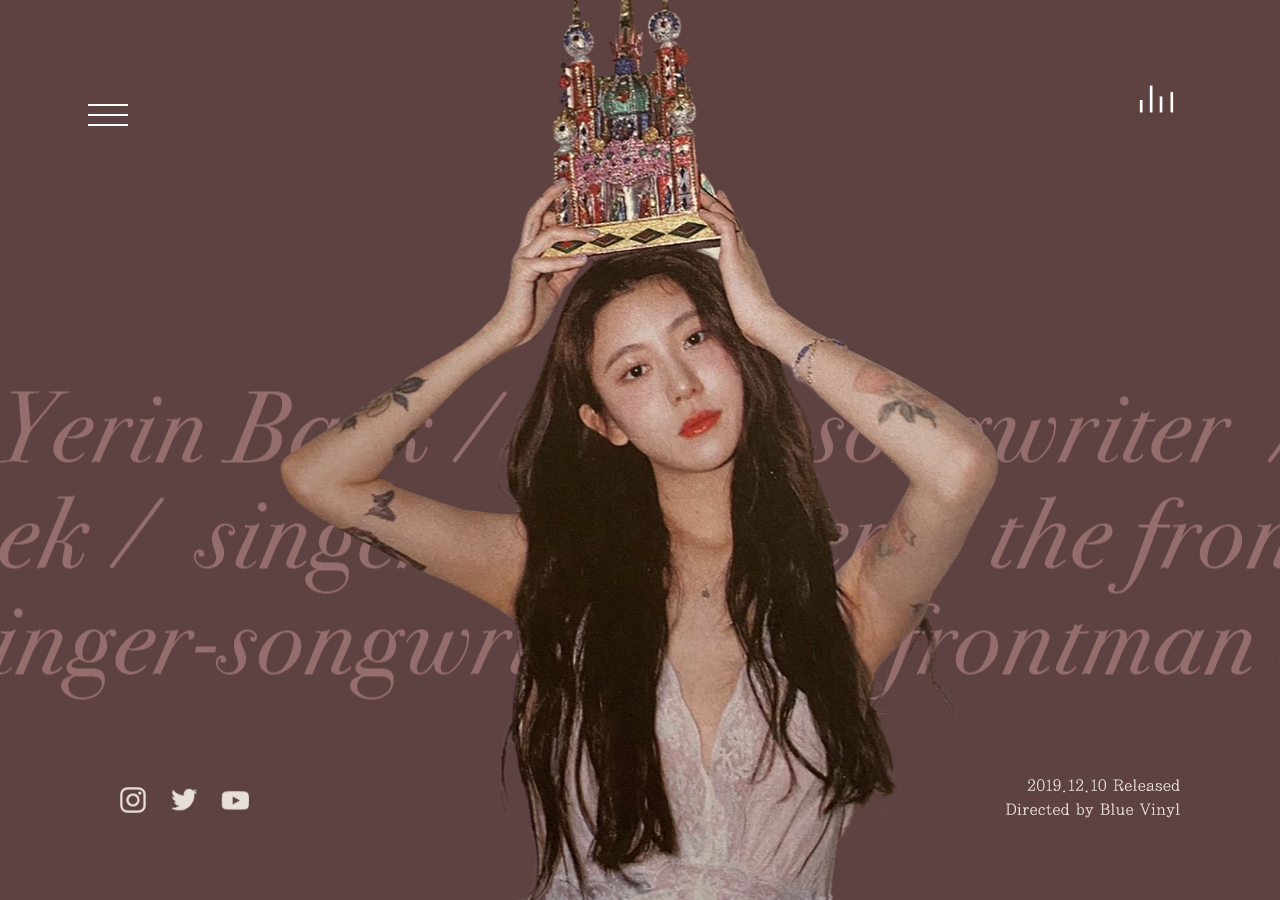
<file: about.html>
<!DOCTYPE html>
<html lang="en">
<head>
    <meta charset="UTF-8">
    <title>About</title>
    <link rel="stylesheet" href="css/plugin/reset.css">
    <link rel="stylesheet" href="css/plugin/common.css">
    <link rel="stylesheet" href="css/about.css">
    <link rel="stylesheet" href="css/menu.css">

    <script src="js/plugin/jquery-1.8.1.min.js"></script>
    <script src="js/plugin/easing.js"></script>

</head>
<body>

<!--<div class="posNum"></div>

<button class="startPoint"></button>-->

<div id="navi">
    <img src="main/top/btn_menu.png" alt="" class="btn_menu">
    <img src="main/top/btn_music.png" alt="" class="btn_music">
    <img src="main/top/btn_sns.png" alt="" class="btn_sns">
    <img src="main/top/font_2019.png" alt="" class="font_2019">
</div>





<!--menu-->
<div id="menu">


    <div class="menu_btn_x">
        <img src="menu/menu_btn_x.png" alt="">
    </div>


    <div class="menu_left">

        <div class="s1_line">
            <div class="line101">
                <svg version="1.1" id="Layer_1" xmlns="http://www.w3.org/2000/svg"
                     xmlns:xlink="http://www.w3.org/1999/xlink" x="0px" y="0px"
                     width="781px" height="482px" viewBox="0 0 781 482" style="enable-background:new 0 0 781 482;"
                     xml:space="preserve">
                <style type="text/css">
                    .menu_st01 {
                        fill: transparent;
                        stroke: #ffffff;
                        stroke-width: 2;
                        stroke-miterlimit: 10;
                        opacity: 4%;
                    }
                </style>
                    <path class="menu_st01" d="M1,430.63c0,0,147.36,53.9,277.87,50.64S753.45,427.16,780.43,0.1"/>
                </svg>
            </div>

            <div class="line102">
                <svg version="1.1" id="Layer_1" xmlns="http://www.w3.org/2000/svg"
                     xmlns:xlink="http://www.w3.org/1999/xlink" x="0px" y="0px"
                     width="535px" height="502px" viewBox="0 0 535 502" style="enable-background:new 0 0 535 502;"
                     xml:space="preserve">
                <style type="text/css">
                    .menu_st02 {
                        fill: none;
                        stroke: #ffffff;
                        stroke-miterlimit: 10;
                        stroke-width: 2;
                        opacity: 4%;
                    }
                </style>
                    <path class="menu_st02" d="M116.3,501.85c0,0-166.5-324.81-99.43-460.86s517.78,114.74,517.78,114.74"/>
                </svg>
            </div>

            <div class="line103">
                <svg version="1.1" id="Layer_1" xmlns="http://www.w3.org/2000/svg"
                     xmlns:xlink="http://www.w3.org/1999/xlink" x="0px" y="0px"
                     width="593px" height="747px" viewBox="0 0 593 747" style="enable-background:new 0 0 593 747;"
                     xml:space="preserve">
                <style type="text/css">
                    .menu_st03 {
                        fill: transparent;
                        stroke: #ffffff;
                        stroke-width: 2;
                        stroke-miterlimit: 10;
                        opacity: 4%;
                    }
                </style>
                    <path class="menu_st03" d="M0,746.5c0,0,93.97-52.95,184.97-277.44C269.44,260.66,464.49,52.23,593-0.5"/>
                </svg>
            </div>
        </div>



        <div class="menu_f">

            <div class="menu_f_title">
                <img src="menu/menu_f_title.png" alt="">
            </div>

            <div class="menu_f_mid">
                <div class="menu_f_home">
                    <img src="menu/menu_f_home.png" alt="">
                </div>

                <div class="menu_f_about">
                    <img src="menu/menu_f_about.png" alt="">
                </div>

                <div class="menu_f_photo">
                    <img src="menu/menu_f_photo.png" alt="">
                </div>

                <div class="menu_f_video">
                    <img src="menu/menu_f_video.png" alt="">
                </div>



                <a class="menu_fd_home"  href="index.html">
                    <img src="menu/menu_fd_home.png" alt="">
                </a>

                <a class="menu_fd_about" href="about.html">
                    <img src="menu/menu_fd_about.png" alt="">
                </a>

                <a class="menu_fd_photo" href="photo.html">
                    <img src="menu/menu_fd_photo.png" alt="">
                </a>

                <a class="menu_fd_video" href="video.html">
                    <img src="menu/menu_fd_video.png" alt="">
                </a>

            </div>

            <div class="menu_f_bottom">
                <div class="menu_f_ticket">
                    <img src="menu/menu_f_ticket.png" alt="">
                </div>

                <a class="menu_fd_ticket" href="concert.html">
                    <img src="menu/menu_fd_ticket.png" alt="">
                </a>

                <div class="menu_f_others">
                    <img src="menu/menu_f_others.png" alt="">
                </div>
            </div>
        </div>
    </div>


    <div class="menu_img">

        <!--            <div class="menu_img_default">
                        <img src="menu/menu_img_default.png.png" alt="">
                    </div>-->


        <div class="menu_img_home">
            <img src="menu/menu_img_home.png" alt="">
        </div>

        <div class="menu_img_about">
            <img src="menu/menu_img_about.png" alt="">
        </div>

        <div class="menu_img_photo">
            <img src="menu/menu_img_photo.png" alt="">
        </div>

        <div class="menu_img_video">
            <img src="menu/menu_img_video.png" alt="">
        </div>

        <div class="menu_img_ticket">
            <img src="menu/menu_img_ticket.png" alt="">
        </div>
    </div>


</div>









<section id="container">

    <section id="section01">

        <section class="bg_line">
            <div class="ab_bg_line03">
                <!--                <img src="about/bg/ab_bg_line03.png" alt="">-->
            </div>
        </section>

        <section id="ab_top">


            <div class="ab_main_bg_f">
                <div class="ab_main_bg_f_01">
                    <img src="about/top/ab_main_bg_f01.png" alt="">
                    <img src="about/top/ab_main_bg_f01.png" alt="">
                </div>

                <div class="ab_main_bg_f_02">
                    <img src="about/top/ab_main_bg_f02.png" alt="">
                    <img src="about/top/ab_main_bg_f02.png" alt="">
                </div>

                <div class="ab_main_bg_f_03">
                    <img src="about/top/ab_main_bg_f03.png" alt="">
                    <img src="about/top/ab_main_bg_f03.png" alt="">
                </div>
            </div>

            <div class="ab_img01">
                <img src="about/top/ab_img01.png" alt="">
            </div>
        </section>

        <section id="ab_bottom">


            <section class="ab_intro">

                <div class="ab_baek">
                    <div class="ab_f_line01">
                        <svg version="1.1" id="Layer_1" xmlns="http://www.w3.org/2000/svg"
                             xmlns:xlink="http://www.w3.org/1999/xlink" x="0px" y="0px"
                             width="435px" height="191px" viewBox="0 0 435 191"
                             style="enable-background:new 0 0 435 191;"
                             xml:space="preserve">
                    <style type="text/css">
                        .st01 {
                            fill: none;
                            stroke: #bd9191;
                            stroke-width: 1;
                            opacity: 50%;
                        }
                    </style>
                            <path class="st01" d="M412.03,79.69c0,0-124.46,107.07-297.53,110.37c-173.08,3.31-95.25-80.44-95.25-80.44s50.62-65.56,206.82-98.07
                        s311.87,9.37,117.02,109.09c0,0-115.39,54.54-211.72,64.46c-61.57,6.34-101.78,9.37-122.46-10.47
                        c-28.89-27.7,17.42-96.14,151.31-138.29s350.24-58.68,233.49,76.03"/>
                    </svg>
                    </div>
                    <div class="ab_f_baek">
                        <img src="about/bottom/intro/ab_f_baek.png" alt="">
                    </div>
                </div>

                <div class="ab_f_inkorea">
                    <img src="about/bottom/intro/ab_f_inkorea.png" alt="">
                </div>


                <div class="ab_comb_img02">
                    <div class="ab_f_line02">
                        <svg version="1.1" id="Layer_1" xmlns="http://www.w3.org/2000/svg"
                             xmlns:xlink="http://www.w3.org/1999/xlink" x="0px" y="0px"
                             width="527px" height="631.95px" viewBox="0 0 527 631.95"
                             style="enable-background:new 0 0 527 631.95;" xml:space="preserve">
                    <style type="text/css">
                        .st02 {
                            fill: none;
                            stroke: #bd9191;
                            stroke-width: 1;
                            stroke-miterlimit: 10;
                            opacity: 50%;
                        }
                    </style>
                            <path class="st02" d="M263.8,628.4c0,0-208.59,0.55-246.12-87.98s-0.23-222.29,18.76-278.25c19.04-56.09,53.8,14.85,100.99-163.32
                        c19.56-73.87,102.76-87.78,159.48-95.68c28.2-3.93,51.46,3.44,58.78,30.86c3.76,14.08,9.81,32.51,19.31,56.57
                        c28.97,73.41,134.37,56.09,145.41,122.08s12.14,339.84-145.68,412.42"/>
                    </svg>
                    </div>

                    <div class="ab_img02">
                        <img src="about/bottom/intro/ab_img02.png" alt="">
                    </div>
                </div>

            </section>


            <section class="year">


                <div class="ab_year_bg_line01">
                    <svg version="1.1" id="Layer_1" xmlns="http://www.w3.org/2000/svg"
                         xmlns:xlink="http://www.w3.org/1999/xlink" x="0px" y="0px"
                         width="1702px" height="2011px" viewBox="0 0 1702 2011"
                         style="enable-background:new 0 0 1702 2011;" xml:space="preserve">
                <style type="text/css">
                    .st_bg_year_01 {
                        fill: none;
                        stroke: #ffffff;
                        stroke-miterlimit: 10;
                        opacity: 30%;
                        stroke-width: 2px;
                    }
                </style>
                        <path class="st_bg_year_01" d="M0.29,0.54c0,0,494.25,6.31,710.02,316.86s366.16,304.02,568.85,326.9s663.66,307.28,264.81,545.92
                    S253.71,1709.99,0.89,2010.74"/>
                </svg>
                </div>

                <div class="ab_2015">
                    <div class="ab_img03_2015">
                        <img src="about/bottom/year/ab_2015/ab_img03_2015.png" alt="">
                    </div>

                    <div class="ab_f_2015_comb">
                        <div class="ab_f_2015">
                            <img src="about/bottom/year/ab_2015/ab_f_2015.png" alt="">
                        </div>

                        <div class="ab_f_20151130">
                            <img src="about/bottom/year/ab_2015/ab_f_20151130.png" alt="">
                        </div>
                    </div>
                </div>

                <div class="ab_2016">
                    <div class="ab_img04_1_2016">
                        <img src="about/bottom/year/ab_2016/ab_img04_1_2016.png" alt="">
                    </div>

                    <div class="ab_img04_2_2016">
                        <img src="about/bottom/year/ab_2016/ab_img04_2_2016.png" alt="">
                    </div>


                    <div class="ab_f_byebye">
                        <img src="about/bottom/year/ab_2016/ab_f_byebye.png" alt="">
                    </div>

                    <div class="ab_f_2016_comb">
                        <div class="ab_f_2016">
                            <img src="about/bottom/year/ab_2016/ab_f_2016.png" alt="">
                        </div>

                        <div class="ab_f_20160613">
                            <img src="about/bottom/year/ab_2016/ab_f_20160613.png" alt="">
                        </div>
                    </div>
                </div>


                <div class="ab_2019">


                    <div class="ab_year_bg_line02">
                        <svg version="1.1" id="Layer_1" xmlns="http://www.w3.org/2000/svg"
                             xmlns:xlink="http://www.w3.org/1999/xlink" x="0px" y="0px"
                             width="1952px" height="1559px" viewBox="0 0 1952 1559"
                             style="enable-background:new 0 0 1952 1559;" xml:space="preserve">
                        <style type="text/css">
                            .st_bg_year_02 {
                                fill: none;
                                stroke: #ffffff;
                                stroke-miterlimit: 10;
                                opacity: 30%;
                                stroke-width: 2px;
                            }
                        </style>
                            <path class="st_bg_year_02"
                                  d="M1.24,0.05c0,0-20.71,120.42,877.25,490.93C1509.43,751.33,1950.8,1558.95,1950.8,1558.95"/>
                        </svg>
                    </div>

                    <div class="ab_year_star_pink">
                        <div class="pink01">
                            <img src="about/bottom/year/ab_2019/ab_year_star_pink.png" alt="">
                        </div>

                        <div class="pink02">
                            <img src="about/bottom/year/ab_2019/ab_year_star_pink.png" alt="">
                        </div>

                        <div class="pink03">
                            <img src="about/bottom/year/ab_2019/ab_year_star_pink.png" alt="">
                        </div>

                        <div class="pink04">
                            <img src="about/bottom/year/ab_2019/ab_year_star_pink.png" alt="">
                        </div>

                        <div class="pink05">
                            <img src="about/bottom/year/ab_2019/ab_year_star_pink.png" alt="">
                        </div>

                        <div class="pink06">
                            <img src="about/bottom/year/ab_2019/ab_year_star_pink.png" alt="">
                        </div>

                        <div class="pink07">
                            <img src="about/bottom/year/ab_2019/ab_year_star_pink.png" alt="">
                        </div>

                        <div class="pink08">
                            <img src="about/bottom/year/ab_2019/ab_year_star_pink.png" alt="">
                        </div>

                    </div>

                    <div class="ab_year_star_yellow">
                        <div class="yellow01">
                            <img src="about/bottom/year/ab_2019/ab_year_star_yellow.png" alt="">
                        </div>

                        <div class="yellow02">
                            <img src="about/bottom/year/ab_2019/ab_year_star_yellow.png" alt="">
                        </div>

                        <div class="yellow03">
                            <img src="about/bottom/year/ab_2019/ab_year_star_yellow.png" alt="">
                        </div>

                        <div class="yellow04">
                            <img src="about/bottom/year/ab_2019/ab_year_star_yellow.png" alt="">
                        </div>

                        <div class="yellow05">
                            <img src="about/bottom/year/ab_2019/ab_year_star_yellow.png" alt="">
                        </div>

                        <div class="yellow06">
                            <img src="about/bottom/year/ab_2019/ab_year_star_yellow.png" alt="">
                        </div>

                        <div class="yellow07">
                            <img src="about/bottom/year/ab_2019/ab_year_star_yellow.png" alt="">
                        </div>

                        <div class="yellow08">
                            <img src="about/bottom/year/ab_2019/ab_year_star_yellow.png" alt="">
                        </div>

                    </div>


                    <div class="ab_201903">
                        <div class="ab_img05_1_201903">
                            <img src="about/bottom/year/ab_2019_03/ab_img05_1_201903.png" alt="">
                        </div>

                        <div class="ab_img05_2_201903">
                            <img src="about/bottom/year/ab_2019_03/ab_img05_2_201903.png" alt="">
                        </div>


                        <div class="ab_img05_3_201903">
                            <img src="about/bottom/year/ab_2019_03/ab_img05_3_201903.png" alt="">
                        </div>


                        <div class="ab_f_201903_comb">
                            <div class="ab_f_201903">
                                <img src="about/bottom/year/ab_2019_03/ab_f_201903.png" alt="">
                            </div>

                            <div class="ab_f_20190318">
                                <img src="about/bottom/year/ab_2019_03/ab_f_20190318.png" alt="">
                            </div>

                            <div class="ab_img05_4_201903">
                                <svg version="1.1" id="Layer_1" xmlns="http://www.w3.org/2000/svg"
                                     xmlns:xlink="http://www.w3.org/1999/xlink" x="0px" y="0px"
                                     width="115px" height="146px" viewBox="0 0 115 146"
                                     style="enable-background:new 0 0 115 146;" xml:space="preserve">
                        <style type="text/css">
                            .st02 {
                                fill: none;
                                stroke: #bd9191;
                                stroke-width: 2px;
                                stroke-miterlimit: 10;
                            }
                        </style>
                                    <path class="st02" d="M15.03,15.39c0,0,22.38-15.37-3.87-14.82c-16.52,0.35-10.3,15.9-3.41,27.39c3.58,5.98,8,11.4,12.97,16.27
                            c6.76,6.63,17.31,19.58,5.76,26.94c0,0-4.79,1.51-4.38-2.48c0.41-3.99,3.14-4.95,14.36-2.75c0,0,2.83,0.09-3.37-13.12
                            S14.3,8.24,33.62,8.97c19.32,0.73,48.13,6.42,48.13,15.05S78.47,42,53.67,62.55c0,0-10.25,6.15-12.31,27.2c0,0,0.96,10.18-9.3,10.6
                            s-14.36,32.62-14.36,32.62s-2.32,6.19,11.08,9.5c9.6,2.37,19.81,2.8,24.83,2.86c1.89,0.02,3.57-1.2,4.14-3.01
                            c2.88-9.2,10.46-36.59-0.44-39.94c-13.13-4.04-8.39-16.33-4.19-27.71s15.59-2.75,15.59-2.75s2.37,2.57-0.18,4.13
                            c-2.07,1.27-10.3-4.31-5.38-10.46s22.79-15.87,36.19-23.3s24.06-24.77,3.83-28.62S88.68,26.86,88.68,26.86"/>
                        </svg>
                            </div>

                        </div>
                    </div>


                    <div class="ab_201912">
                        <div class="ab_img06_1_201912">
                            <img src="about/bottom/year/ab_2019_12/ab_img06_1_201912.png" alt="">
                        </div>

                        <div class="ab_img06_2_201912">
                            <img src="about/bottom/year/ab_2019_12/ab_img06_2_201912.png" alt="">
                        </div>

                        <div class="ab_f_2019_comb">
                            <div class="ab_f_201912">
                                <img src="about/bottom/year/ab_2019_12/ab_f_201912.png" alt="">
                            </div>

                            <div class="ab_f_20191210">
                                <img src="about/bottom/year/ab_2019_12/ab_f_20191210.png" alt="">
                            </div>
                        </div>
                    </div>
                </div>




                <div class="ab_year_bg_line03">
                    <svg version="1.1" id="Layer_1" xmlns="http://www.w3.org/2000/svg"
                         xmlns:xlink="http://www.w3.org/1999/xlink" x="0px" y="0px"
                         width="888px" height="684px" viewBox="0 0 888 684" style="enable-background:new 0 0 888 684;"
                         xml:space="preserve">
                    <style type="text/css">
                        .st_bg_year_03 {
                            fill: none;
                            stroke: #ffffff;
                            stroke-miterlimit: 10;
                            opacity: 30%;
                            stroke-width: 2px;
                        }
                    </style>
                        <path class="st_bg_year_03" d="M397.61,0.36c0,0-451.16,114.42-392.31,287.69S655.88,657.48,888,683.64"/>
                    </svg>
                </div>


                <div class="ab_2020">
                    <div class="ab_img07_1_2020">
                        <img src="about/bottom/year/ab_2020/ab_img07_1_2020.png" alt="">
                    </div>

                    <div class="ab_img07_2_2020">
                        <img src="about/bottom/year/ab_2020/ab_img07_2_2020.png" alt="">
                    </div>

                    <div class="ab_img07_3_2020">
                        <img src="about/bottom/year/ab_2020/ab_img07_3_2020.png" alt="">
                    </div>

                    <div class="ab_img07_5_2020">
                        <img src="about/bottom/year/ab_2020/ab_img07_5_2020.png" alt="">
                    </div>

                    <div class="ab_img07_4_2020">
                        <img src="about/bottom/year/ab_2020/ab_img07_4_2020.png" alt="">
                    </div>

                    <div class="ab_f_2020">
                        <img src="about/bottom/year/ab_2020/ab_f_2020.png" alt="">
                    </div>

                    <div class="ab_f_20201210">
                        <img src="about/bottom/year/ab_2020/ab_f_20201210.png" alt="">
                    </div>

                    <div class="ab_f_baek_2020">
                        <img src="about/bottom/year/ab_2020/ab_f_baek_2020.png" alt="">
                    </div>
                </div>

            </section>

            <section class="newlabel">

                <div class="ab_new_img01">
                    <img src="about/bottom/newlabel/ab_new_img01.png" alt="">
                </div>

                <div class="ab_new_img02">
                    <img src="about/bottom/newlabel/ab_new_img02.png" alt="">
                </div>

                <div class="ab_new_img03">
                    <img src="about/bottom/newlabel/ab_new_img03.png" alt="">
                </div>

                <div class="ab_new_img04">
                    <img src="about/bottom/newlabel/ab_new_img04.png" alt="">
                </div>

                <div class="ab_new_img05">
                    <img src="about/bottom/newlabel/ab_new_img05.png" alt="">
                </div>

                <!--                <div class="ab_new_shadow">
                                    <img src="about/bottom/newlabel/ab_new_shadow.png" alt="">
                                </div>-->

                <div class="ab_f_newlabel">
                    <img src="about/bottom/newlabel/ab_f_newlabel.png" alt="">
                </div>
            </section>


            <section class="itsjust">
                <div class="ab_its_f_its">
                    <div class="ab_its_fd_its">
                        <img src="about/bottom/itsjust/ab_its_fd_lts.png" alt="">
                    </div>

                    <div class="ab_its_fl_its">
                        <img src="about/bottom/itsjust/ab_its_fl_its.png" alt="">
                    </div>
                </div>

                <div class="ab_its_fd_falling">
                    <img src="about/bottom/itsjust/ab_its_fd_falling.png" alt="">
                </div>

                <div class="ab_its_fd_behind">
                    <img src="about/bottom/itsjust/ab_its_fd_behind.png" alt="">
                </div>

                <div class="ab_its_fl_behind">
                    <img src="about/bottom/itsjust/ab_its_fl_behind.png" alt="">
                </div>

                <div class="ab_its_fd_every">
                    <img src="about/bottom/itsjust/ab_its_fd_every.png" alt="">
                </div>

                <div class="ab_its_fd_intheend">
                    <img src="about/bottom/itsjust/ab_its_fd_intheend.png" alt="">
                </div>

                <div class="ab_its_fl_intheend">
                    <img src="about/bottom/itsjust/ab_its_fl_intheend.png" alt="">
                </div>

                <div class="ab_its_fd_even">
                    <img src="about/bottom/itsjust/ab_its_fd_even.png" alt="">
                </div>

                <div class="ab_its_fd_cant">
                    <img src="about/bottom/itsjust/ab_its_fd_cant.png" alt="">
                </div>

                <div class="ab_its_fl_cant">
                    <img src="about/bottom/itsjust/ab_its_fl_can't.png" alt="">
                </div>

                <div class="ab_its_fd_anymore">
                    <img src="about/bottom/itsjust/ab_its_fd_anymore.png" alt="">
                </div>

                <div class="ab_its_img01">
                    <img src="about/bottom/itsjust/ab_its_img01.png" alt="">
                </div>

                <div class="ab_its_img02">
                    <img src="about/bottom/itsjust/ab_its_img02.png" alt="">
                </div>

                <div class="ab_its_img03">
                    <img src="about/bottom/itsjust/ab_its_img03.png" alt="">
                </div>

                <div class="ab_its_img04">
                    <img src="about/bottom/itsjust/ab_its_img04.png" alt="">
                </div>

                <div class="ab_its_img05">
                    <img src="about/bottom/itsjust/ab_its_img05.png" alt="">
                </div>



            </section>

            <section id="footer">
                <section class="footer_img">
                    <img src="footer/about/footer_img.png" alt="" width="463" height="131">
                </section>
            </section>
        </section>

    </section>

</section>

<!--    <section id="section02"></section>

    <section id="section03"></section>

    <section id="section04"></section>

    <section id="section05"></section>-->

<script>
    console.log(document.querySelector('.st01').getTotalLength());
    console.log(document.querySelector('.st02').getTotalLength());


    console.log(document.querySelector('.st_bg_year_01').getTotalLength());
    console.log(document.querySelector('.st_bg_year_02').getTotalLength());
    console.log(document.querySelector('.st_bg_year_03').getTotalLength());
</script>
<script src="js/plugin/gsap.js"></script>
<script src="js/plugin/scrollTrigger.js"></script>
<script src="js/scrollbar.js"></script>
<script src="js/setting.js"></script>
<script src="js/about.js"></script>
<script src="js/menu.js"></script>



</body>
</html>
</file>
<file: css/plugin/common.css>
html, body {
    /*margin: 0;*/
    /*height: 100%;*/
    /*-webkit-overflow-scrolling: touch;*/
    /*overflow-scrolling: touch;*/
    /*overflow: hidden;*/
    position: fixed;
    top: 0;
    left: 0;
    width: 100%;
    height: 100%;
    margin: 0;
    padding: 0;
    color: #555;
    font-size: 16px;
}

#container {
    width: 100vw;
    height: 100vh;
    overflow: hidden;
    background: black;
}


.scroll-content > section{
    width: 100vw;
    height: 100vh;
    position: relative;
    overflow: hidden;
}


.scroll-content > section:nth-child(even){
    background: red;
}

.startPoint {
    width: 50px;
    height: 50px;
    position: fixed;
    right: 100px;
    bottom: 100px;
    z-index: 899998989;
    background: black;
    border: none;
    outline: none;
    cursor: pointer;
}


.posNum {
    position: fixed;
    left: 50%;
    top: 50%;
    width: 300px;
    height: 50px;
    margin: -25px 0 0 -150px;
    background: rgba(0,0,0,0.6);
    color: #fff;
    font-size: 20px;
    font-weight: bold;
    text-align: center;
    line-height: 50px;
    z-index: 9999;
}


#navi {
    background-size: 100% 100%;
}


#navi .btn_menu {
    position: fixed;
    left: 88px;
    top: 104px;
    width: 40px;
    height: 22px;
    z-index: 20;
}

#navi .btn_music {
    position: fixed;
    right: 105px;
    top: 84px;
    width: 37px;
    height: 30px;
    z-index: 20;
    transform: scale(0.9);
}


#navi .btn_music .bar01{
    background-color: white;
    width: 3px;
    height: 14px;
    position: absolute;
    bottom: 0;
    left: 0;
    transform-origin: bottom;

}


#navi .btn_music .bar01.on1000{
    animation: bar01 1.2s linear infinite;
}

@keyframes bar01 {
    0%{
        height: 14px;
    }

    40%{
        height: 24px;
    }

    100%{
        height: 14px;
    }

}


#navi .btn_music .bar02{
    background-color: white;
    width: 3px;
    height: 30px;
    position: absolute;
    bottom: 0;
    left: 11px;
    animation: bar02 1.4s linear infinite;
    transform-origin: bottom;
}

@keyframes bar02 {
    0%{
        height: 30px;
    }

    70%{
        height: 20px;
    }

    100%{
        height: 30px;
    }

}


#navi .btn_music .bar03{
    background-color: white;
    width: 3px;
    height: 18px;
    position: absolute;
    bottom: 0;
    left: 22px;
    animation: bar03 1.5s linear infinite;
    transform-origin: bottom;
}

@keyframes bar03 {
    0%{
        height: 18px;
    }

    50%{
        height: 32px;
    }

    100%{
        height: 18px;
    }

}


#navi .btn_music .bar04{
    background-color: white;
    width: 3px;
    height: 23px;
    position: absolute;
    bottom: 0;
    left: 34px;
    animation: bar04 1.4s linear infinite;
    transform-origin: bottom;
}

@keyframes bar04 {
    0%{
        height: 23px;
    }

    30%{
        height: 30px;
    }

    70%{
        height: 10px;
    }

    100%{
        height: 23px;
    }

}






#navi .btn_sns {
    position: fixed;
    left: 104px;
    bottom: 84px;
    width: 161px;
    height: 32px;
    z-index: 20;
    transform: scale(0.8);
}

#navi .font_2019 {
    position: fixed;
    right: 100px;
    bottom: 82px;
    width: 175px;
    height: 39px;
    z-index: 20;
}

#navi .navi_exp_left{
    position: fixed;
    left: 99px;
    top: 50%;
    transform: translateY(-40%);
    width: 15px;
    height: 284px;
    z-index: 20;
}

#navi .navi_page_right{
    position: fixed;
    right: 105px;
    top: 50%;
    transform: translateY(-40%);
    width: 22px;
    height: 284px;
    z-index: 20;
}

#navi .navi_page_right .navi_f_page_01{
    top: 0;
    left: 50%;
    transform: translateX(-50%);
    margin-bottom: 32px;
}

#navi .navi_page_right .page_bar{
    width: 3px;
    height: 190px;
    background-color: #766a5b;
    opacity: 50%;
    left: 50%;
    transform: translateX(-50%);
    margin-bottom: 35px;
}



#navi .navi_page_right .pagebar_now{
    position: absolute;
    width: 3px;
    height: 38px;
    background-color: #ffffff;
    opacity: 100%;
    left: 0;
    transition: all 1s;
    top: 0;
}


/*#navi.on6 .navi_page_right .pagebar_now{
    transform: translateY(72px);
}*/

#navi .navi_page_right .navi_f_page_05{
    top: 268px;
    left: 50%;
    transform: translateX(-50%);
}
</file>
<file: css/about.css>
/*menu 시작*/


@keyframes line01 {
    0%{
        stroke-dashoffset: -1059;
    }
    50%{
        stroke-dashoffset: 0;
    }
    100%{
        stroke-dashoffset: 1059;
    }}



#menu .s1_line .line02{
    position: absolute;
    right: 0;
    bottom: 0;
    stroke-dashoffset: -1046;
    stroke-dasharray: 1046;
    animation: line02 5s linear infinite ;
}

@keyframes line02 {
    0%{
        stroke-dashoffset: 1046;
    }
    50%{
        stroke-dashoffset: 0;
    }
    100%{
        stroke-dashoffset: -1046;
    }}


#menu{
    width: 100vw;
    height: 100vh;
    display: none;
    position: absolute;
    left: 0;
    top: 0;
    z-index: 9999;
    background: #4b3e3b;
}


#menu.on{
    display: block;
}

#menu .s1_line .line03{
    position: absolute;
    right: 0;
    bottom: 0;
    stroke-dashoffset: -972;
    stroke-dasharray: 972;
    animation: line03 5s cubic-bezier(0.7, 0.29, 1, 1) infinite ;
}

@keyframes line03 {
    0%{
        stroke-dashoffset: 972;
    }
    50%{
        stroke-dashoffset: 0;
    }
    100%{
        stroke-dashoffset: -972;
    }}




#menu .menu_btn_x{
    position: absolute;
    width: 36px;
    height: 36px;
    top: 82px;
    left: 100px;
    z-index: 999;
    cursor: pointer;
}


#menu .menu_left {
    width: 50vw;
    height: 100vh;
    position: absolute;
    top: 0;
    left: 0;
    /*background-color: yellow;*/
}

#menu .menu_f {
    width: 326px;
    height: 722px;
    /*background-color: white;*/
    position: absolute;
    top: 50%;
    left: 25%;
    /*transform: translate(-50%, -50%);*/
    transform: translateY(-48%);
}

#menu .menu_f_title{
    width: 327px;
    height: 132px;
    position: absolute;
    top: 0;
    left: 10px;
}

#menu .menu_f .menu_f_mid {
    height: 304px;
    width: 100px;
    position: absolute;
    /*background-color: orange;*/
    left: 0;
    top: 50%;
    transform: translateY(-46%);
}

#menu .menu_f .menu_f_mid .menu_f_home {
    height: 29px;
    width: 93px;
    position: absolute;
    left: 0;
    top: 0;
    padding: 10px;
    opacity: 1;
    transition: all 1s;
}

#menu .menu_f .menu_f_mid .menu_f_home:hover
{
    opacity: 0;
}


#menu .menu_f .menu_f_mid .menu_f_about {
    height: 29px;
    width: 98px;
    position: absolute;
    left: 0;
    top: 85px;
    padding: 10px;
}

#menu .menu_f .menu_f_mid .menu_f_photo {
    height: 20px;
    width: 90px;
    position: absolute;
    left: 0;
    top: 170px;
    padding: 10px;
}

#menu .menu_f .menu_f_mid .menu_f_video {
    height: 20px;
    width: 94px;
    position: absolute;
    left: 0;
    top: 255px;
    padding: 10px;
}

/*#section01 .menu_f .menu_f_bottom{
    position: absolute;
    bottom: 0;
    left: 10px;
}*/


#menu .menu_f .menu_f_mid .menu_fd_home {
    height: 31px;
    width: 301px;
    position: absolute;
    left: 0;
    top: 0;
    padding: 10px;
    opacity: 0;
    transition: all 1s;
}

#menu .menu_f .menu_f_mid .menu_fd_home:hover
{
    opacity: 1;
}






#menu .menu_f .menu_f_mid .menu_fd_about {
    height: 33px;
    width: 368px;
    position: absolute;
    left: 0;
    top: 85px;
    padding: 10px;
    opacity: 0;
    transition: all 1s;
}

#menu .menu_f .menu_f_mid .menu_fd_about:hover
{
    opacity: 1;
}








#menu .menu_f .menu_f_mid .menu_fd_photo {
    height: 33px;
    width: 386px;
    position: absolute;
    left: 0;
    top: 170px;
    padding: 10px;
    opacity: 0;
    transition: all 1s;
}

#menu .menu_f .menu_f_mid .menu_fd_photo:hover
{
    opacity: 1;
}





#menu .menu_f .menu_f_mid .menu_fd_video {
    height: 32px;
    width: 402px;
    position: absolute;
    left: 0;
    top: 255px;
    padding: 10px;
    opacity: 0;
    transition: all 1s;
}

#menu .menu_f .menu_f_mid .menu_fd_video:hover
{
    opacity: 1;
}







#menu .menu_f .menu_f_bottom .menu_f_ticket {
    position: absolute;
    width: 93px;
    height: 16px;
    left: 0;
    bottom: 81px;
    padding: 10px;
    opacity: 1;
}


#menu .menu_f .menu_f_bottom .menu_f_ticket:hover
{
    opacity: 0;
}




#menu .menu_f .menu_f_bottom .menu_f_others {
    position: absolute;
    left: 10px;
    bottom: 0;
    width: 139px;
    height: 61px;
}

/*#menu .menu_f .menu_f_others {
    position: absolute;
    left: 0;
    bottom: 0;
    width: 139px;
    height: 61px;
}*/


#menu .menu_img {
    width: 50vw;
    height: 100vh;
    position: absolute;
    top: 0;
    right: 0;
    background-color: white;
}

#menu .menu_img .menu_img_home {
    /*width: 50vw;*/
    /*height: 100vh;*/
    width: 960px;
    height: 1080px;
    opacity: 1;
    transition: all 1s;
    position: absolute;
}

#menu .menu_img .menu_img_home {
    /*width: 50vw;*/
    /*height: 100vh;*/
    width: 960px;
    height: 1080px;
    opacity: 0;
    transition: all 1s;
    position: absolute;
}
#menu .menu_img .menu_img_about {
    /*width: 50vw;*/
    /*height: 100vh;*/
    width: 960px;
    height: 1080px;
    opacity: 1;
    transition: all 1s;
    position: absolute;
}

#menu .menu_img .menu_img_photo {
    /*width: 50vw;*/
    /*height: 100vh;*/
    width: 960px;
    height: 1080px;
    opacity: 1;
    transition: all 1s;
    position: absolute;
}

#menu .menu_img .menu_img_video {
    /*width: 50vw;*/
    /*height: 100vh;*/
    width: 960px;
    height: 1080px;
    opacity: 1;
    transition: all 1s;
    position: absolute;
}

#menu .menu_img .menu_img_ticket {
    /*width: 50vw;*/
    /*height: 100vh;*/
    width: 960px;
    height: 1080px;
    opacity: 0;
    transition: all 1s;
    position: absolute;
}
/*menu 끝*/















#section01{
    background: #5e4141;
    height: 9072px;

}


#section01 .bg_line01 .ab_bg_line03{
    position: absolute;
    width: 1703px;
    height: 3426px;

}
#ab_top{
    width: 100%;
    height: 100vh;
    position: relative;
}

#ab_top .ab_img01{
    width: 719px;
    height: 984px;

    position: absolute;
    bottom: 0;
    left: 50%;
    transform: translateX(-50%);
}

#ab_top .ab_main_bg_f{
    width: 1919px;
    height: 303px;
    left: 0;
    top: 50%;
    transform: translateY(-50%);
    position: absolute;
}

#ab_top .ab_main_bg_f .ab_main_bg_f_01{
    width: 2926px;
    height: 98px;
    left: 0;
    top: 30%;
    position: absolute;
    display: flex;
    justify-content: space-between;
    align-items: center;
    animation: move01 100s linear infinite;
}

@keyframes move01 {
    0%{

    }

    100% {
        transform: translateX(-100%);
    }
}






#ab_top .ab_main_bg_f_02{
    width: 1919px;
    height: 98px;
    left: 0;
    top: 65%;
    position: absolute;
    display: flex;
    justify-content: space-between;
    align-items: center;
    animation: move02 120s linear infinite;
}

@keyframes move02 {
    0%{
        transform: translateX(-100%);
    }

    100% {

    }
}




#ab_top .ab_main_bg_f_03{
    width: 1919px;
    height: 98px;
    left: 0;
    top: 100%;
    position: absolute;
    display: flex;
    justify-content: space-between;
    align-items: center;
    animation: move01 30s linear infinite;
}


#ab_bottom{
    position: relative;
    width: 100%;
    /*height: 100%;*/
    height: 7992px;
    /*    top: 0;
        left: 50%;
        transform: translateX(-50%);*/

}

#ab_bottom .ab_intro {
    width: 1300px;
    height: 893px;
    position: relative;
    top: 0;
    left: 50%;
    transform: translateX(-50%);
}







#ab_bottom .ab_intro .ab_baek{
    transition: all 1s;
}

#ab_bottom .ab_intro .ab_f_baek{
    position: absolute;
    width: 286px;
    height: 89px;
    left: 0;
    top: 155px;
}


#section01 .ab_intro .ab_f_line01 {
    position: absolute;
    top: 95px;
    left: 0;
    stroke-dashoffset: -2021;
    stroke-dasharray: 2021;
    animation: ab_f_line01 4s cubic-bezier(0.24, -0.01, 1, 1) infinite;
    opacity: 0;
}

#section01.on1 .ab_intro .ab_f_line01 {
    animation: ab_f_line01 4s ease-in-out forwards;
    opacity: 1;
}

@keyframes ab_f_line01 {
    0% {
        stroke-dashoffset: 2021;
    }
    100% {
        stroke-dashoffset: 0;
    }
}





#ab_bottom .ab_intro .ab_comb_img02{
    transition: all 1s;
}

#ab_bottom .ab_intro .ab_f_inkorea{
    position: absolute;
    width: 606px;
    height: 501px;
    left: 10px;
    top: 305px;
    transition: all 1s;
}

#section01 .ab_intro .ab_comb_img02 .ab_f_line02 {
    position: absolute;
    top: 232px;
    right: 2%;
    stroke-dashoffset: -1750;
    stroke-dasharray: 1750;
    /*animation: ab_f_line02 6s cubic-bezier(0, 0, 0.29, 0.99) infinite;*/
    opacity: 0;
}

#section01.on1 .ab_intro .ab_f_line02 {
    animation: ab_f_line02 3s ease-out forwards;
    opacity: 1;
}

@keyframes ab_f_line02 {
    0% {
        stroke-dashoffset: 1750;
    }

    100% {
        stroke-dashoffset: 0;
    }
}



#ab_bottom .ab_intro .ab_img02{
    position: absolute;
    width: 539px;
    height: 667px;
    right: 0;
    top: 226px;
    opacity: 0;
}

#ab_bottom.on1 .ab_intro .ab_img02{
    opacity: 1;
    transition: all 1s;
}







#ab_bottom .year{
    position: relative;
    width: 100vw;
    height: 6861px;
    top: 0;
    left: 50%;
    transform: translateX(-50%);
}




#ab_bottom .year .ab_year_bg_line01{
    width: 1703px;
    height: 3426px;
    position: absolute;
    left: 0;
    top: 31px;
    stroke-dashoffset: -4097;
    stroke-dasharray: 4097;
}

#ab_bottom.on5 .year .ab_year_bg_line01{
    animation: st_bg_year_01 5s ease-in-out forwards;
}

@keyframes st_bg_year_01 {
    0% {
        stroke-dashoffset: 4097;
    }
    100% {
        stroke-dashoffset: 0;
    }
}



#ab_bottom .year .ab_year_bg_line02{
    width: 1952px;
    height: 1559px;
    position: absolute;
    left: 0;
    top:248px;
    stroke-dashoffset: -2555;
    stroke-dasharray: 2555;
}

#ab_bottom.on11 .year .ab_year_bg_line02{
    animation: st_bg_year_02 4s ease forwards;
}

@keyframes st_bg_year_02 {
    0% {
        stroke-dashoffset: 2555;
    }
    100% {
        stroke-dashoffset: 0;
    }
}



#ab_bottom .year .ab_year_bg_line03{
    width: 888px;
    height: 684px;
    position: absolute;
    left: 50%;
    transform: translateX(-80%);
    bottom: 470px;
    stroke-dashoffset: -1519;
    stroke-dasharray: 1519;
}

#ab_bottom.on15 .year .ab_year_bg_line03{
    animation: st_bg_year_03 2s ease forwards;
}

@keyframes st_bg_year_03 {
    0% {
        stroke-dashoffset: 1519;
    }
    100% {
        stroke-dashoffset: 0;
    }
}




#ab_bottom .year .ab_img03_2015{
    opacity: 0;
}

#ab_bottom.on2 .year .ab_img03_2015 {
    opacity: 1;
    transition: all 1s;
}

#ab_bottom .year .ab_img03_2015{
    width: 319px;
    height: 319px;
    position: absolute;
    top: 40px;
    left: 300px;
}



#ab_bottom .year .ab_f_2015{
    width: 188px;
    height: 68px;
    position: absolute;
    top: 226px;
    left: 716px;
}

#ab_bottom .year .ab_f_20151130{
    width: 204px;
    height: 51px;
    position: absolute;
    top: 216px;
    left: 936px;
}


#ab_bottom .ab_2016 .ab_img04_1_2016{
    width: 471px;
    height: 284px;
    position: absolute;
    top: 508px;
    right: 805px;
}

#ab_bottom.on3 .ab_2016 .ab_img04_1_2016{
    opacity: 1;
    transition: all 1s;
}




#ab_bottom .ab_2016 .ab_img04_2_2016{
    width: 484px;
    height: 421px;
    position: absolute;
    top: 576px;
    right: 380px;
    opacity: 0;
}

#ab_bottom.on3 .ab_2016 .ab_img04_2_2016{
    opacity: 1;
    transition: all 1s;
}



#ab_bottom.on3 .ab_2016 .ab_f_2016_comb{
    transition: all 1s;
}

#ab_bottom .ab_2016 .ab_f_byebye{
    width: 245px;
    height: 143px;
    position: absolute;
    top: 552px;
    right: 279px;
    opacity: 0;
    transition: all 1s;
}

#ab_bottom.on4 .ab_2016 .ab_f_byebye{
    opacity: 1;
}



#ab_bottom .ab_2016 .ab_f_2016{
    width: 213px;
    height: 82px;
    position: absolute;
    top: 870px;
    right: 1050px;
}

#ab_bottom .ab_2016 .ab_f_20160613{
    width: 338px;
    height: 83px;
    position: absolute;
    top: 972px;
    right: 924px;
}

#ab_bottom .newlabel{
    position: absolute;
    height: 1105px;
    width: 100%;
    top: 1975px;
    left: 50%;
    transform: translateX(-50%);
}

#ab_bottom .newlabel .ab_f_newlabel{
    width: 793px;
    height: 274px;
    position: absolute;
    top: 433px;
    left: 50%;
    transform: translateX(-50%);
}

#ab_bottom .newlabel .ab_new_img01{
    width: 335px;
    height: 514px;
    position: absolute;
    top: -75px;
    left: 0;
    opacity: 0;
}

#ab_bottom.on7 .newlabel .ab_new_img01 {
    opacity: 1;
    transition: all ease-in-out 2s;
}





#ab_bottom .newlabel .ab_new_img02{
    width: 502px;
    height: 736px;
    position: absolute;
    top: 197px;
    left: 50%;
    transform: translateX(-88%);
    opacity: 0;
}

#ab_bottom.on6 .newlabel .ab_new_img02 {
    opacity: 1;
    transition: all ease-in-out 1s;
}





#ab_bottom .newlabel .ab_new_img03{
    width: 236px;
    height: 321px;
    position: absolute;
    top: 113px;
    right: 0;
    opacity: 0;
}

#ab_bottom.on9 .newlabel .ab_new_img03 {
    opacity: 1;
    transition: all  ease-in-out 1s;
}





#ab_bottom .newlabel .ab_new_img04{
    width: 219px;
    height: 312px;
    position: absolute;
    bottom: -40px;
    left: 50%;
    transform: translateX(-330%);
    opacity: 0;
}

#ab_bottom.on10 .newlabel .ab_new_img04 {
    opacity: 1;
    transition: all ease-in-out 1s;
}






#ab_bottom .newlabel .ab_new_img05{
    width: 366px;
    height: 493px;
    position: absolute;
    bottom: 0;
    right: 50%;
    transform: translateX(220%);
    opacity: 0;
}

#ab_bottom.on8 .newlabel .ab_new_img05 {
    opacity: 1;
    transition: all ease-in-out 2s;
}






#ab_bottom .newlabel .ab_new_shadow{
    width: 1106px;
    height: 1005px;
    position: absolute;
    bottom: 0;
    left: 50%;
    transform: translateX(-50%);
}




#ab_bottom .year .ab_2019 {
    position: absolute;
    width: 100%;
    height: 1835px;
    top: 2187px;
    left: 0;
    /*background-color: white;*/
}

#ab_bottom .year .ab_year_star_pink > div{
    transform: scale(0.9);
}

#ab_bottom .year .ab_2019 .ab_year_star_pink .pink01{
    position: absolute;
    top: 367px;
    right: 604px;
}

#ab_bottom .year .ab_2019 .ab_year_star_pink .pink02{
    position: absolute;
    top: 498px;
    right: 53px;
}

#ab_bottom .year .ab_2019 .ab_year_star_pink .pink03{
    position: absolute;
    top: 1076px;
    right: 659px;
}

#ab_bottom .year .ab_2019 .ab_year_star_pink .pink04{
    position: absolute;
    top: 1173px;
    left : 561px;
}

#ab_bottom .year .ab_2019 .ab_year_star_pink .pink05{
    position: absolute;
    top: 1540px;
    left : 622px;
}

#ab_bottom .year .ab_2019 .ab_year_star_pink .pink06{
    position: absolute;
    top: 1610px;
    left : 1203px;
}

#ab_bottom .year .ab_2019 .ab_year_star_pink .pink07{
    position: absolute;
    top: 1628px;
    left : 50px;
}

#ab_bottom .year .ab_2019 .ab_year_star_pink .pink08{
    position: absolute;
    top: 725px;
    left : 1238px;
}





#ab_bottom .year .ab_year_star_yellow > div{
    transform: scale(0.9);
}

#ab_bottom .year .ab_2019 .ab_year_star_yellow .yellow01{
    position: absolute;
    top: 100px;
    right: 155px;
}

#ab_bottom .year .ab_2019 .ab_year_star_yellow .yellow02{
    position: absolute;
    top: 649px;
    right: 470px;
}

#ab_bottom .year .ab_2019 .ab_year_star_yellow .yellow03{
    position: absolute;
    top: 212px;
    left: 800px;
}

#ab_bottom .year .ab_2019 .ab_year_star_yellow .yellow04{
    position: absolute;
    top: 1147px;
    right: 75px;
}

#ab_bottom .year .ab_2019 .ab_year_star_yellow .yellow05{
    position: absolute;
    top: 936px;
    left : 157px;
}

#ab_bottom .year .ab_2019 .ab_year_star_yellow .yellow06{
    position: absolute;
    top: 849px;
    left : 618px;
}

#ab_bottom .year .ab_2019 .ab_year_star_yellow .yellow07{
    position: absolute;
    top: 1376px;
    left : 200px;
}

#ab_bottom .year .ab_2019 .ab_year_star_yellow .yellow08{
    position: absolute;
    top: 764px;
    left : 1741px;
}





#ab_bottom .year .ab_201903 {
    width: 100%;
    height: 890px;
    position: absolute;
    /*background-color: white;*/
    left: 0;
    top: 0;
}

#ab_bottom .year .ab_201903 .ab_img05_1_201903{
    position: absolute;
    width: 471px;
    height: 411px;
    left: 218px;
    top: 194px;
    transition: all 1s;
}

#ab_bottom .year .ab_201903 .ab_img05_2_201903{
    position: absolute;
    width: 323px;
    height: 290px;
    left: 540px;
    top: 520px;
    transition: all 1s;
}

#ab_bottom .year .ab_201903 .ab_img05_3_201903{
    position: absolute;
    width: 175px;
    height: 140px;
    left: 954px;
    top: 679px;
    opacity: 0;
}

#ab_bottom.on12 .year .ab_201903 .ab_img05_3_201903{
    transition: all 1s ease-in-out;
    opacity: 1;
}


#section01 .ab_201903 .ab_f_201903_comb{
    transition: all 1s;
}

#section01 .ab_201903 .ab_img05_4_201903 {
    position: absolute;
    top: 266px;
    left: 1094px;
    stroke-dashoffset: -1750;
    stroke-dasharray: 1750;
    animation: ab_img05_4_201903 15s ease-in-out infinite
}

@keyframes ab_img05_4_201903 {
    0% {
        stroke-dashoffset: -1750;
    }
    50% {
        stroke-dashoffset: 0;
    }
    100% {
        stroke-dashoffset: 1750;
    }
}

#ab_bottom .year .ab_201903 .ab_f_201903{
    position: absolute;
    width: 298px;
    height: 66px;
    left: 779px;
    top: 337px;
}

#ab_bottom .year .ab_201903 .ab_f_20190318{
    position: absolute;
    width: 241px;
    height: 56px;
    left: 787px;
    top: 455px;
}

#ab_bottom .year .ab_201912{
    position: absolute;
    width: 100%;
    height: 1375px;
    left: 50%;
    transform: translateX(-50%);
    top: 554px;
}

#ab_bottom .year .ab_201912 .ab_img06_1_201912{
    position: absolute;
    width: 426px;
    height: 1198px;
    top: 0;
    right: 122px;
    opacity: 0;
}

#ab_bottom.on13 .year .ab_201912 .ab_img06_1_201912{
    transition: all 1s;
    opacity: 1;
}





#ab_bottom .year .ab_201912 .ab_f_2019_comb{
    transition: all 1s;
}

#ab_bottom .year .ab_201912 .ab_img06_2_201912{
    position: absolute;
    width: 521px;
    height: 346px;
    top: 669px;
    right: 660px;
}

#ab_bottom.on14 .year .ab_201912 .ab_img06_2_201912{
    transition: all 1s;
    opacity: 1;
}

#ab_bottom .year .ab_201912 .ab_f_201912{
    position: absolute;
    width: 350px;
    height: 68px;
    top: 420px;
    right: 840px;
}

#ab_bottom .year .ab_201912 .ab_f_20191210{
    position: absolute;
    width: 420px;
    height: 59px;
    top: 535px;
    right: 850px;
}

#ab_bottom .itsjust {
    position: absolute;
    width: 100%;
    height: 1843px;
    top: 4919px;
    left: 50%;
    transform: translateX(-50%) scale(0.8);
    /*background-color: white;*/
}


#ab_bottom .itsjust .ab_its_f_its{
    position: absolute;
    top: 75px;
    left: 50%;
    transform: translateX(-50%);
    width: 1282px;
    height: 293px;
}

#ab_bottom .itsjust .ab_its_fd_its{
    position: absolute;
    top: 0;
    left: 0;
    width: 1282px;
    height: 293px;
    opacity: 70%;
}

#ab_bottom .itsjust .ab_its_fl_its{
    position: absolute;
    top: 0;
    left: 0;
    overflow: hidden;
}

#ab_bottom .itsjust .ab_its_fl_its > img{
    opacity: 0;
    /*transform: translateY(100%);*/
    transition: all 0.4s;
}
#ab_bottom.on20 .itsjust .ab_its_fl_its > img{
    opacity: 1;
    /*transform: translateY(0);*/
}






#ab_bottom .itsjust .ab_its_fd_falling{
    position: absolute;
    top: 440px;
    left: 50%;
    transform: translateX(-137%);
    opacity: 70%;
}




#ab_bottom .itsjust .ab_its_fd_behind{
    position: absolute;
    top: 438px;
    left: 50%;
    transform: translateX(-52%);
    opacity: 70%;
}

#ab_bottom .itsjust .ab_its_fl_behind{
    position: absolute;
    top: 438px;
    left: 50%;
    transform: translateX(-52%);
}

#ab_bottom .itsjust .ab_its_fl_behind > img{
    opacity: 0;
    /*transform: translateY(100%);*/
    transition: all 0.4s;
}
#ab_bottom.on21 .itsjust .ab_its_fl_behind > img{
    opacity: 1;
    /*transform: translateY(0);*/
}







#ab_bottom .itsjust .ab_its_fd_every{
    position: absolute;
    top: 835px;
    left: 50%;
    transform: translateX(-50%);
    opacity: 70%;
}





#ab_bottom .itsjust .ab_its_fd_intheend{
    position: absolute;
    top: 984px;
    left: 50%;
    transform: translateX(-50%);
    opacity: 70%;
}

#ab_bottom .itsjust .ab_its_fl_intheend{
    position: absolute;
    top: 984px;
    left: 50%;
    transform: translateX(-50%);
}

#ab_bottom .itsjust .ab_its_fl_intheend > img{
    opacity: 0;
    /*transform: translateY(100%);*/
    transition: all 0.4s;
}
#ab_bottom.on22 .itsjust .ab_its_fl_intheend > img{
    opacity: 1;
    /*transform: translateY(0);*/
}








#ab_bottom .itsjust .ab_its_fd_even{
    position: absolute;
    top: 1168px;
    left: 50%;
    transform: translateX(-74%);
    opacity: 70%;
}




#ab_bottom .itsjust .ab_its_fd_cant{
    position: absolute;
    top: 1168px;
    left: 50%;
    transform: translateX(-50%);
    opacity: 70%;
}

#ab_bottom .itsjust .ab_its_fl_cant{
    position: absolute;
    top: 1168px;
    left: 50%;
    transform: translateX(-50%);
}

#ab_bottom .itsjust .ab_its_fl_cant > img{
    opacity: 0;
    /*transform: translateY(100%);*/
    transition: all 0.4s;
}
#ab_bottom.on23 .itsjust .ab_its_fl_cant > img{
    opacity: 1;
    /*transform: translateY(0);*/
}







#ab_bottom .itsjust .ab_its_fd_anymore{
    position: absolute;
    top: 1573px;
    left: 50%;
    transform: translateX(-50%);
    opacity: 70%;
}







#ab_bottom .itsjust .ab_its_img01{
    position: absolute;
    top: 74px;
    left: 50%;
    transform: translateX(-177%);
    width: 209px;
    height: 159px;
}

#ab_bottom .itsjust .ab_its_img02{
    position: absolute;
    top: 424px;
    left: 50%;
    transform: translateX(-50%);
    width: 246px;
    height: 167px;
}

#ab_bottom .itsjust .ab_its_img03{
    position: absolute;
    top: 803px;
    left: 50%;
    transform: translateX(234%);
    width: 209px;
    height: 159px;
}

#ab_bottom .itsjust .ab_its_img04{
    position: absolute;
    top: 1153px;
    left: 50%;
    transform: translateX(-412%);
    width: 191px;
    height: 172px;
}

#ab_bottom .itsjust .ab_its_img05{
    position: absolute;
    top: 1356px;
    left: 50%;
    transform: translateX(-100%);
    width: 209px;
    height: 159px;
}



#ab_bottom .year .ab_2020{
    position: absolute;
    width: 100%;
    height: 991px;
    top: 5870px;
    left: 50%;
    transform: translateX(-50%);
}

#ab_bottom .year .ab_img07_1_2020{
    position: absolute;
    left: 500px;
    top: 70px;
    width: 235px;
    height: 189px;
    opacity: 0;
}

#ab_bottom.on16 .year .ab_img07_1_2020{
    transition: all 1s;
    opacity: 1;
}



#ab_bottom .year .ab_img07_2_2020{
    position: absolute;
    left: 266px;
    top: 230px;
    width: 277px;
    height: 190px;
    opacity: 0;
}

#ab_bottom.on17 .year .ab_img07_2_2020{
    transition: all 1s;
    opacity: 1;
}



#ab_bottom .year .ab_img07_3_2020{
    position: absolute;
    left: 125px;
    top: 203px;
    width: 150px;
    height: 110px;
    opacity: 0;
}

#ab_bottom.on17 .year .ab_img07_3_2020{
    transition: all 1s;
    opacity: 1;
}




#ab_bottom .year .ab_img07_4_2020{
    position: absolute;
    right: 642px;
    top: 532px;
    width: 349px;
    height: 322px;
    opacity: 0;
}

#ab_bottom.on19 .year .ab_img07_4_2020{
    transition: all 1s;
    opacity: 1;
}




#ab_bottom .year .ab_img07_5_2020{
    position: absolute;
    right: 120px;
    top: 0;
    width: 605px;
    height: 820px;
    opacity: 0 ;
}

#ab_bottom.on20 .year .ab_img07_5_2020{
    transition: all 1s;
    opacity: 1;
}





#ab_bottom .year .ab_f_2020{
    position: absolute;
    right: 813px;
    top: 231px;
    width: 174px;
    height: 68px;
}

#ab_bottom .year .ab_f_20201210{
    position: absolute;
    right: 802px;
    top: 332px;
    width: 174px;
    height: 68px;
}

#ab_bottom .year .ab_f_baek_2020{
    position: absolute;
    right: 107px;
    top: 718px;
    width: 249px;
    height: 177px;
}
/*#ab_bottom .year .ab_2020{*/
/*    position: relative;*/
/*    width: 100%;*/
/*}*/

/*#ab_bottom .year .ab_2020{*/
/*    position: relative;*/
/*    width: 100%;*/
/*}*/
/*
#section02{
    background: orange;
}

#section03{
    background: greenyellow;
}

#section04{
    background: crimson;
}

#section05{
    background: hotpink;
}
*/

#footer {
    background-color: #5e4141;
    height: 294px;
    position: relative;
}

#footer .footer_img {
    position: absolute;
    left: 50%;
    top:0;
    transform: translateX(-50%);
}
</file>
<file: css/menu.css>
/*menu 시작*/
#menu .s1_line .line101{
    position: absolute;
    top: 0;
    left: 0;
    stroke-dashoffset: -1059;
    stroke-dasharray: 1059;
    animation: line101 5s linear infinite ;
}



@keyframes line101 {
    0%{
        stroke-dashoffset: -1059;
    }
    50%{
        stroke-dashoffset: 0;
    }
    100%{
        stroke-dashoffset: 1059;
    }}



#menu .s1_line .line102{
    position: absolute;
    right: 0;
    bottom: 0;
    stroke-dashoffset: -1046;
    stroke-dasharray: 1046;
    animation: line102 5s linear infinite ;
}

@keyframes line102 {
    0%{
        stroke-dashoffset: 1046;
    }
    50%{
        stroke-dashoffset: 0;
    }
    100%{
        stroke-dashoffset: -1046;
    }}


#menu{
    width: 100vw;
    height: 100vh;
    display: none;
    position: absolute;
    left: 0;
    top: 0;
    z-index: 9999;
    background: #4b3e3b;
}


#menu.on{
    display: block;
}

#menu .s1_line .line103{
    position: absolute;
    right: 0;
    bottom: 0;
    stroke-dashoffset: -972;
    stroke-dasharray: 972;
    animation: line103 5s cubic-bezier(0.7, 0.29, 1, 1) infinite ;
}

@keyframes line103 {
    0%{
        stroke-dashoffset: 972;
    }
    50%{
        stroke-dashoffset: 0;
    }
    100%{
        stroke-dashoffset: -972;
    }}




#menu .menu_btn_x{
    position: absolute;
    width: 36px;
    height: 36px;
    top: 100px;
    left: 88px;
    z-index: 999;
    cursor: pointer;
}


#menu .menu_left {
    width: 50vw;
    height: 100vh;
    position: absolute;
    top: 0;
    left: 0;
    /*background-color: yellow;*/
}

#menu .menu_f {
    width: 326px;
    height: 722px;
    /*background-color: white;*/
    position: absolute;
    top: 50%;
    left: 25%;
    /*transform: translate(-50%, -50%);*/
    transform: translateY(-48%);
}

#menu .menu_f_title{
    width: 327px;
    height: 132px;
    position: absolute;
    top: 0;
    left: 10px;
}

#menu .menu_f .menu_f_mid {
    height: 304px;
    width: 100px;
    position: absolute;
    /*background-color: orange;*/
    left: 0;
    top: 50%;
    transform: translateY(-46%);
}

#menu .menu_f .menu_f_mid .menu_f_home {
    height: 29px;
    width: 93px;
    position: absolute;
    left: 0;
    top: 0;
    padding: 10px;
    opacity: 1;
    transition: all 1s;
}

#menu .menu_f .menu_f_mid .menu_f_home:hover
{
    opacity: 0;
}


#menu .menu_f .menu_f_mid .menu_f_about {
    height: 29px;
    width: 98px;
    position: absolute;
    left: 0;
    top: 85px;
    padding: 10px;
}

#menu .menu_f .menu_f_mid .menu_f_photo {
    height: 20px;
    width: 90px;
    position: absolute;
    left: 0;
    top: 170px;
    padding: 10px;
}

#menu .menu_f .menu_f_mid .menu_f_video {
    height: 20px;
    width: 94px;
    position: absolute;
    left: 0;
    top: 255px;
    padding: 10px;
}



#menu .menu_f .menu_f_bottom .menu_f_ticket {
    position: absolute;
    width: 93px;
    height: 16px;
    left: 0;
    bottom: 81px;
    padding: 10px;
    opacity: 1;
}


#menu .menu_f .menu_f_bottom .menu_f_ticket:hover
{
    opacity: 0;
}

/*#section01 .menu_f .menu_f_bottom{
    position: absolute;
    bottom: 0;
    left: 10px;
}*/


#menu .menu_f .menu_f_mid .menu_fd_home {
    height: 31px;
    width: 301px;
    position: absolute;
    left: 0;
    top: 0;
    padding: 10px;
    opacity: 0;
    transition: all 1s;
}

#menu .menu_f .menu_f_mid .menu_fd_home:hover
{
    opacity: 1;
}






#menu .menu_f .menu_f_mid .menu_fd_about {
    height: 33px;
    width: 368px;
    position: absolute;
    left: 0;
    top: 85px;
    padding: 10px;
    opacity: 0;
    transition: all 1s;
}

#menu .menu_f .menu_f_mid .menu_fd_about:hover
{
    opacity: 1;
}








#menu .menu_f .menu_f_mid .menu_fd_photo {
    height: 33px;
    width: 386px;
    position: absolute;
    left: 0;
    top: 170px;
    padding: 10px;
    opacity: 0;
    transition: all 1s;
}

#menu .menu_f .menu_f_mid .menu_fd_photo:hover
{
    opacity: 1;
}





#menu .menu_f .menu_f_mid .menu_fd_video {
    height: 32px;
    width: 402px;
    position: absolute;
    left: 0;
    top: 255px;
    padding: 10px;
    opacity: 0;
    transition: all 1s;
}

#menu .menu_f .menu_f_mid .menu_fd_video:hover
{
    opacity: 1;
}









#menu .menu_f .menu_f_bottom .menu_fd_ticket {
    position: absolute;
    width: 93px;
    height: 16px;
    left: 0;
    bottom: 81px;
    padding: 10px;
    opacity: 0;
}


#menu .menu_f .menu_f_bottom .menu_fd_ticket:hover
{
    opacity: 1;
}





#menu .menu_f .menu_f_bottom .menu_f_others {
    position: absolute;
    left: 10px;
    bottom: 0;
    width: 139px;
    height: 61px;
}

/*#menu .menu_f .menu_f_others {
    position: absolute;
    left: 0;
    bottom: 0;
    width: 139px;
    height: 61px;
}*/


#menu .menu_img {
    width: 50vw;
    height: 100vh;
    position: absolute;
    top: 0;
    right: 0;
    background-color: white;
}

#menu .menu_img .menu_img_home {
    /*width: 50vw;*/
    /*height: 100vh;*/
    width: 960px;
    height: 1080px;
    opacity: 1;
    transition: all 1s;
    position: absolute;
}

#menu .menu_img .menu_img_home {
    /*width: 50vw;*/
    /*height: 100vh;*/
    width: 960px;
    height: 1080px;
    opacity: 0;
    transition: all 1s;
    position: absolute;
}
#menu .menu_img .menu_img_about {
    /*width: 50vw;*/
    /*height: 100vh;*/
    width: 960px;
    height: 1080px;
    opacity: 1;
    transition: all 1s;
    position: absolute;
}

#menu .menu_img .menu_img_photo {
    /*width: 50vw;*/
    /*height: 100vh;*/
    width: 960px;
    height: 1080px;
    opacity: 1;
    transition: all 1s;
    position: absolute;
}

#menu .menu_img .menu_img_video {
    /*width: 50vw;*/
    /*height: 100vh;*/
    width: 960px;
    height: 1080px;
    opacity: 1;
    transition: all 1s;
    position: absolute;
}

#menu .menu_img .menu_img_ticket {
    /*width: 50vw;*/
    /*height: 100vh;*/
    width: 960px;
    height: 1080px;
    opacity: 0;
    transition: all 1s;
    position: absolute;
}
/*menu 끝*/
</file>
